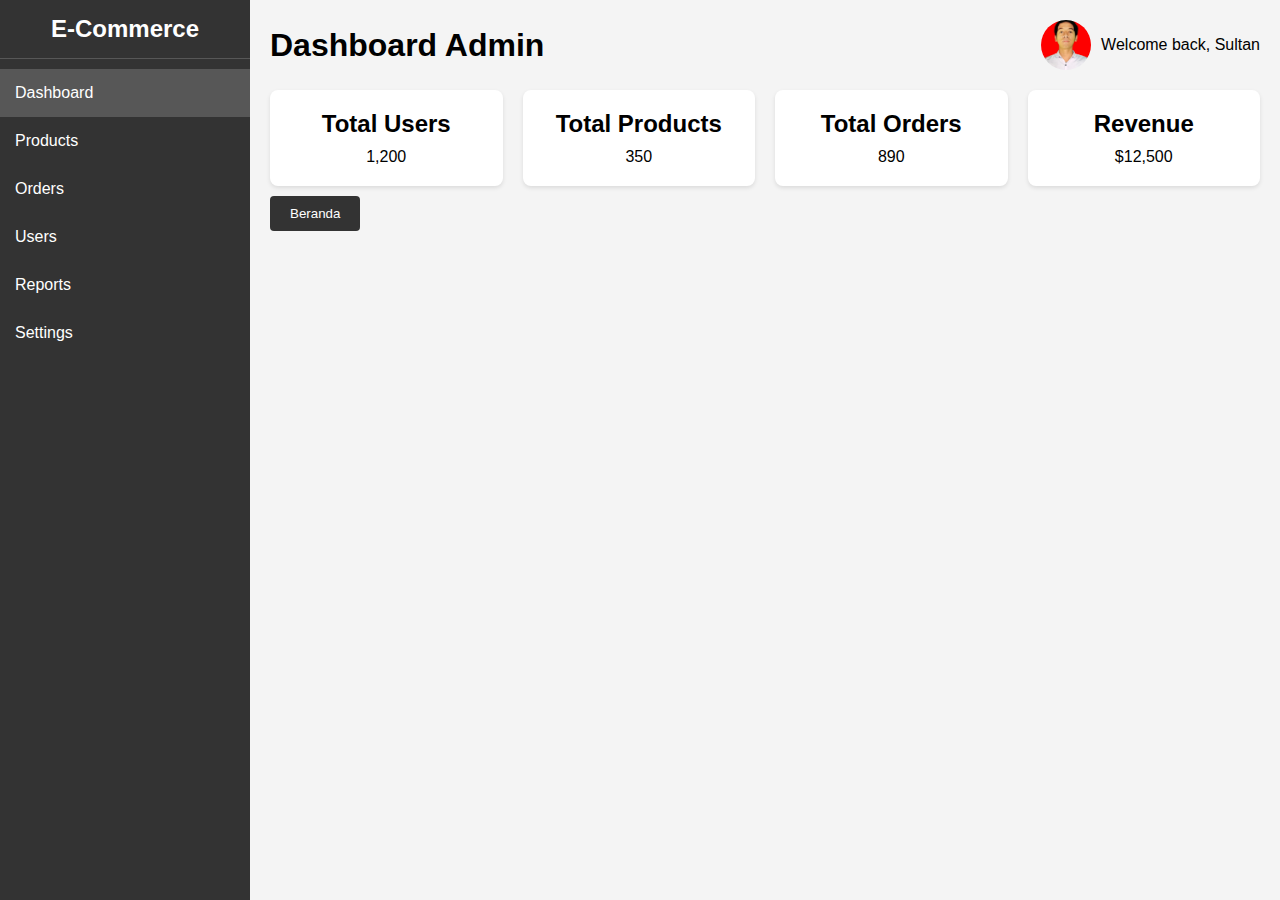
<file: dashboaardadmin.html>
<!DOCTYPE html>
<html lang="en">
  <head>
    <meta charset="UTF-8" />
    <meta name="viewport" content="width=device-width, initial-scale=1.0" />
    <title>E-Commerce Dashboard</title>
    <link rel="stylesheet" href="css/admin.css" />
  </head>
  <body>
    <div class="container">
      <!-- Sidebar -->
      <aside class="sidebar">
        <h2>E-Commerce</h2>
        <ul>
          <li><a href="#" class="active">Dashboard</a></li>
          <li><a href="#">Products</a></li>
          <li><a href="#">Orders</a></li>
          <li><a href="#">Users</a></li>
          <li><a href="#">Reports</a></li>
          <li><a href="#">Settings</a></li>
        </ul>
      </aside>

      <!-- Main Content -->
      <div class="main-content">
        <header class="header">
          <h1>Dashboard Admin</h1>
          <div class="user-info">
            <img
              src="Gambarkomik/gambar_sultan.jpg"
              alt="Profile"
              class="logo"
            />
            <p>Welcome back, Sultan</p>
          </div>
        </header>

        <section class="cards">
          <div class="card">
            <h3>Total Users</h3>
            <p>1,200</p>
          </div>
          <div class="card">
            <h3>Total Products</h3>
            <p>350</p>
          </div>
          <div class="card">
            <h3>Total Orders</h3>
            <p>890</p>
          </div>
          <div class="card">
            <h3>Revenue</h3>
            <p>$12,500</p>
          </div>
        </section>
        <form action="protofolio.html" method="get">
          <button type="submit" class="button">beranda</button>
        </form>
      </div>
    </div>
    <script src="js/Admin.js"></script>
  </body>
</html>
</file>
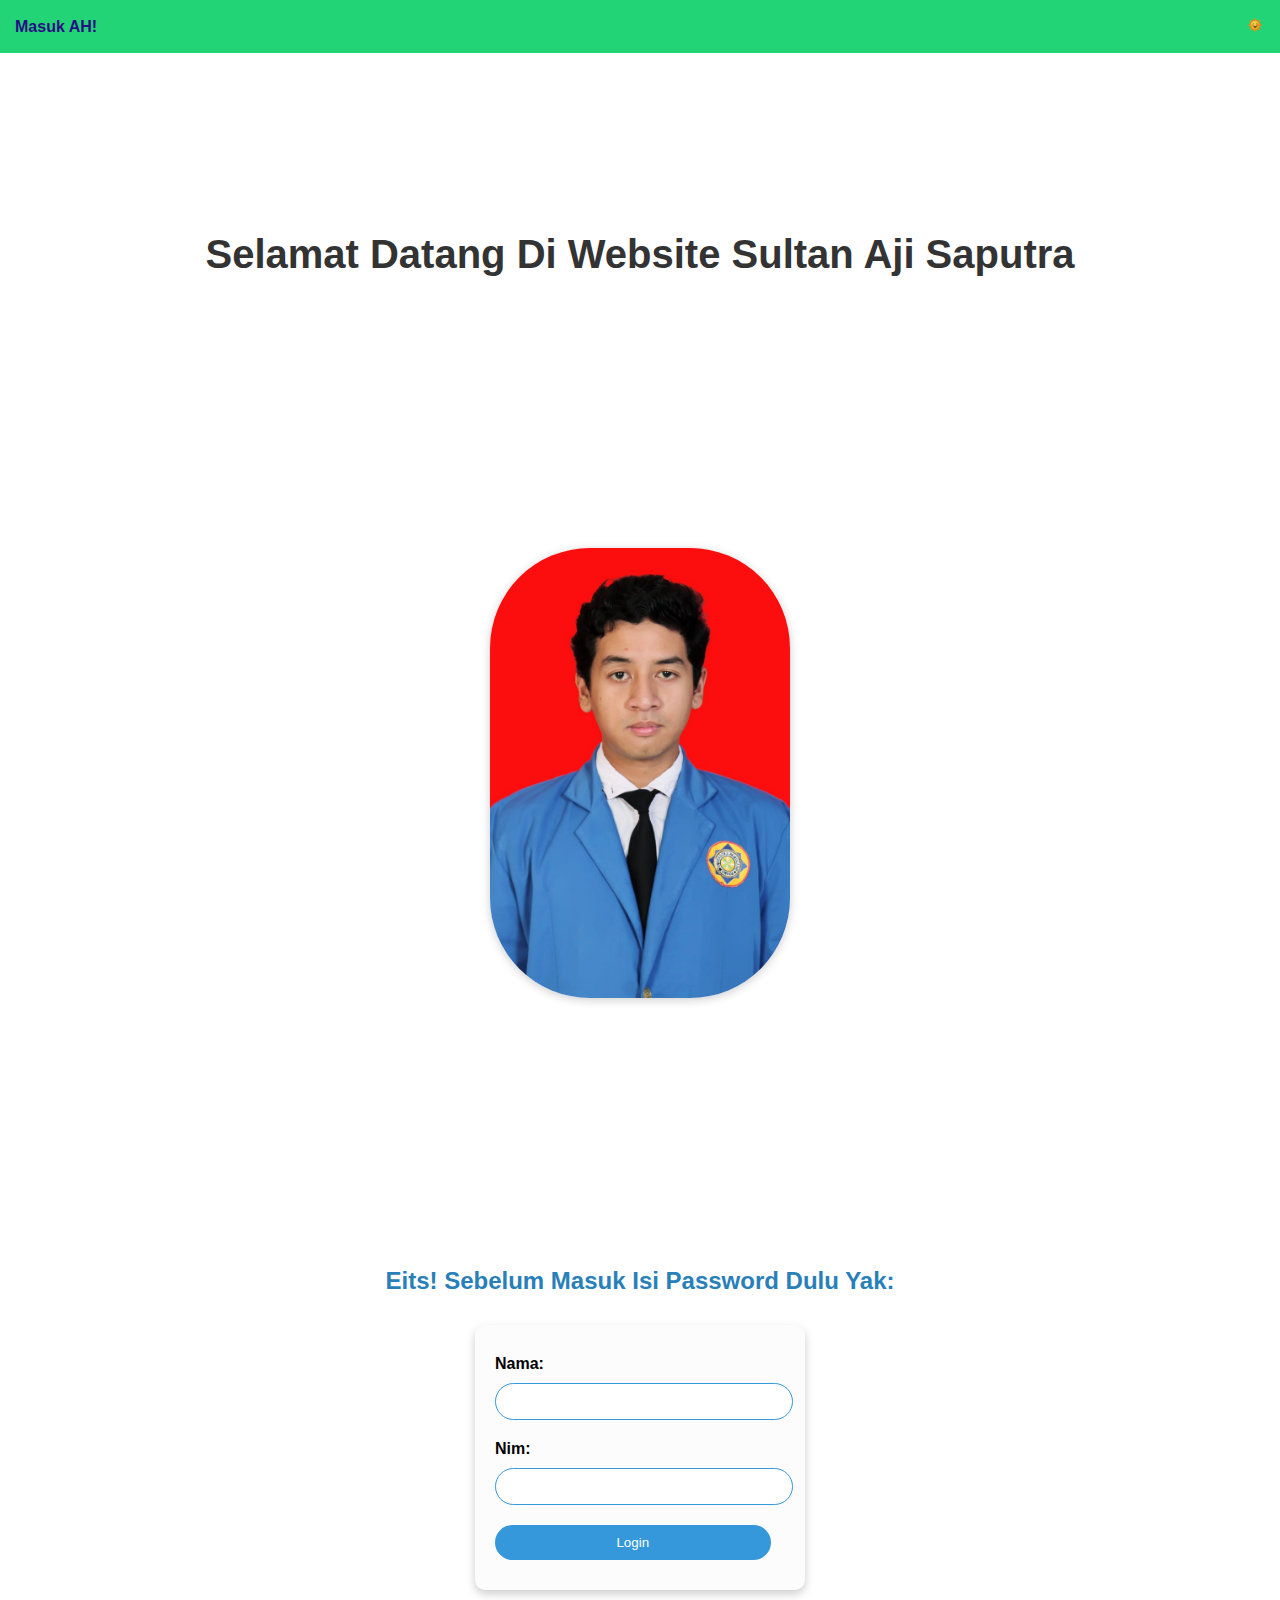
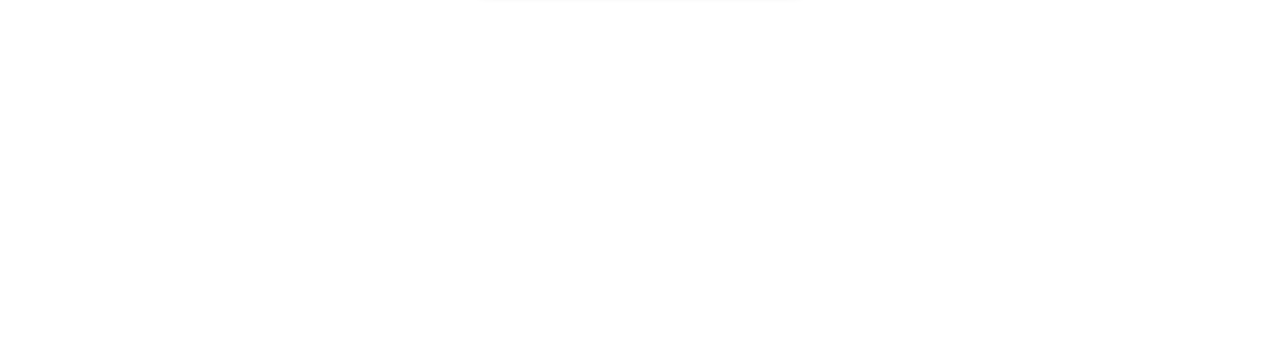
<file: formlogin.html>
<!DOCTYPE html>
<html lang="en">
  <head>
    <meta charset="UTF-8" />
    <meta name="viewport" content="width=device-width, initial-scale=1.0" />
    <title>From Login</title>
    <link rel="stylesheet" href="css/formlogin.css" />
    <!-- Corrected file path -->
  </head>

  <body class="light-mode">
    <!-- Header Section -->
    <header>
      <nav>
        <a href="#">Masuk AH!</a>
        <button id="toggle-mode" aria-label="Toggle Dark/Light Mode">
          <img
            src="Gambarkomik/matahari anjay.png"
            alt="Light Mode"
            class="mode-icon"
          />
          <img
            src="Gambarkomik/bulan aja.png"
            alt="Dark Mode"
            class="mode-icon"
            style="display: none"
          />
        </button>
      </nav>
    </header>

    <!-- Welcome Message -->
    <section>
      <h1>Selamat Datang Di Website Sultan Aji Saputra</h1>
    </section>

    <!-- Image Section -->
    <section>
      <img src="Gambarkomik/sultanke2.jpg" alt="Gambarsultanke2" class="logo" />
    </section>

    <!-- Login Form -->
    <section>
      <h2>Eits! Sebelum Masuk Isi Password Dulu Yak:</h2>
      <form action="protofolio.html" method="get">
        <label for="nama">Nama:</label>
        <input type="text" id="nama" name="nama" required />

        <label for="nim">Nim:</label>
        <input type="text" id="nim" name="nim" required />

        <input type="submit" value="Login" />
      </form>
    </section>

    <!-- Link to External JavaScript File -->
    <script src="js/togle-mode.js"></script>
  </body>
</html>
</file>
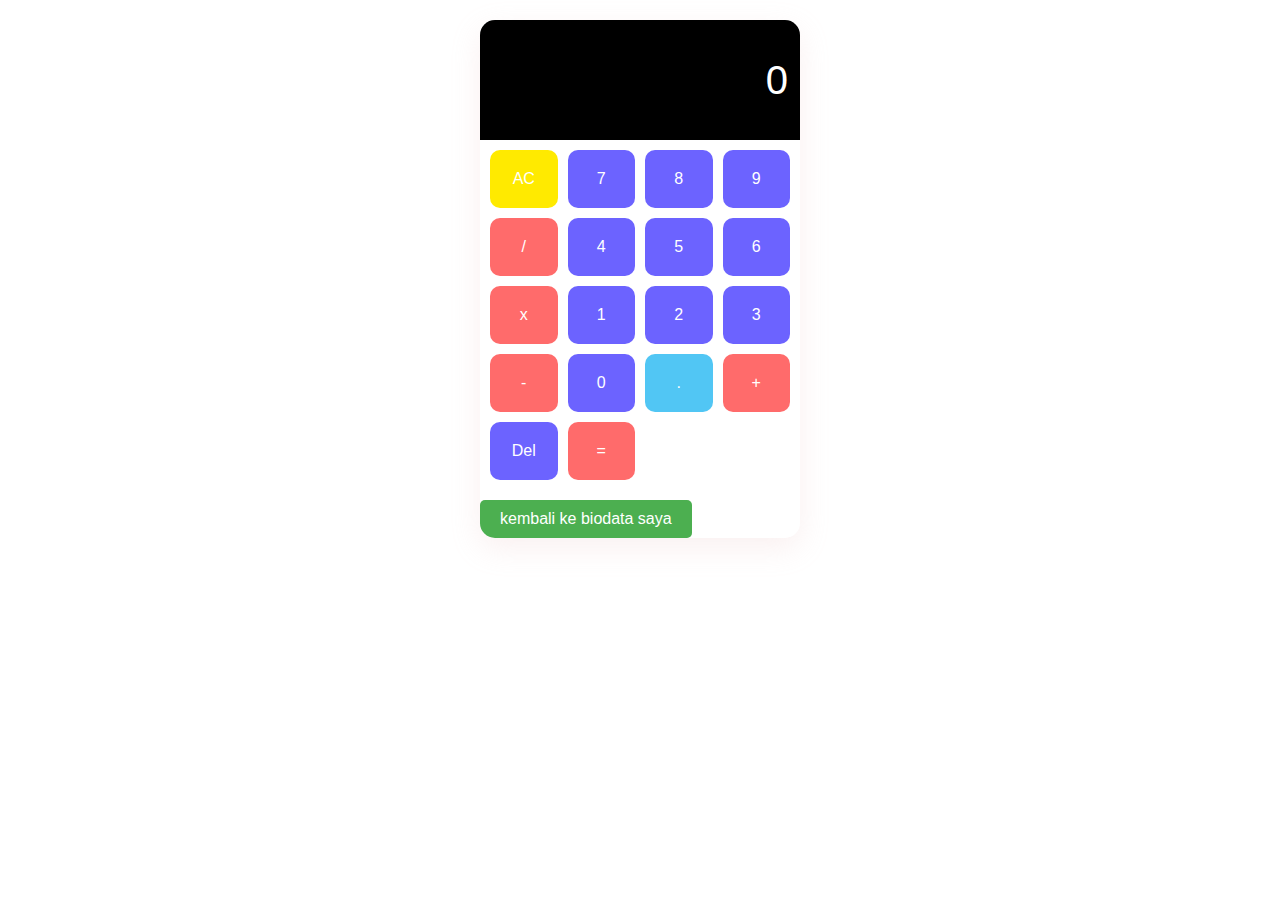
<file: kalkulator.html>
<!DOCTYPE html>
<html lang="id">
  <head>
    <meta charset="UTF-8" />
    <meta name="viewport" content="width=device-width, initial-scale=1.0" />
    <link rel="stylesheet" href="css/kalkulator.css" />
    <title>Kalkulator</title>
  </head>
  <body>
    <div class="calculator">
      <input type="text" class="calculator-screen" disabled />
      <div class="calculator-keys">
        <!-- Tombol "AC" untuk menghapus semua input -->
        <button class="operator all-clear" value="clear">AC</button>

        <!-- Angka dan operator lainnya -->
        <button value="7">7</button>
        <button value="8">8</button>
        <button value="9">9</button>
        <button class="operator" value="/">/</button>

        <button value="4">4</button>
        <button value="5">5</button>
        <button value="6">6</button>
        <button class="operator" value="*">x</button>
        <!-- Perbaiki value menjadi '*' -->

        <button value="1">1</button>
        <button value="2">2</button>
        <button value="3">3</button>
        <button class="operator" value="-">-</button>

        <button value="0">0</button>
        <button class="decimal" value=".">.</button>
        <button class="operator" value="+">+</button>

        <!-- Jika ingin menghapus input saat ini, kita bisa menambahkan fungsi ke tombol ini -->
        <button onclick="deleteLast()">Del</button>

        <!-- Tombol "=" untuk menampilkan hasil -->
        <button class="operator" value="=">=</button>
      </div>
      <form action="protofolio.html" method="get">
        <button type="submit" class="button">kembali ke biodata saya</button>
      </form>
    </div>

    <script src="js/Kalkulator.js"></script>
  </body>
</html>
</file>
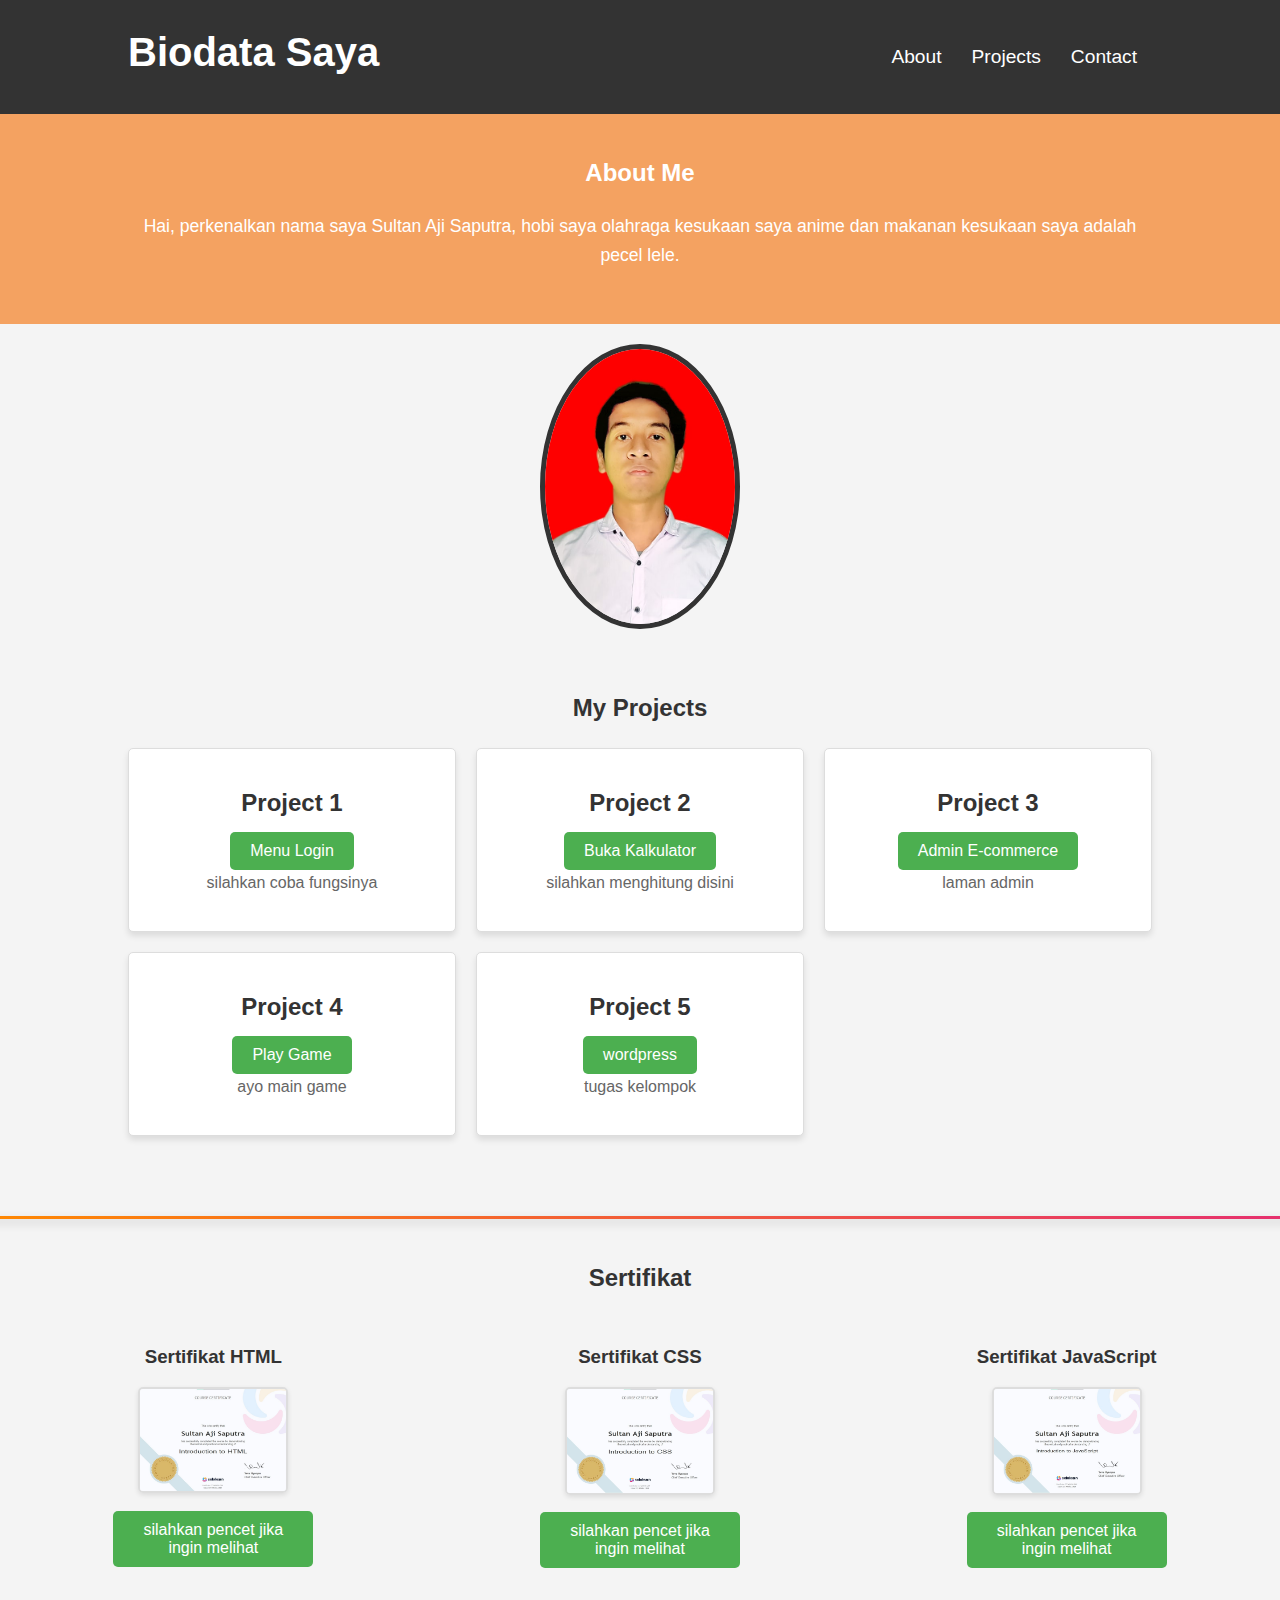
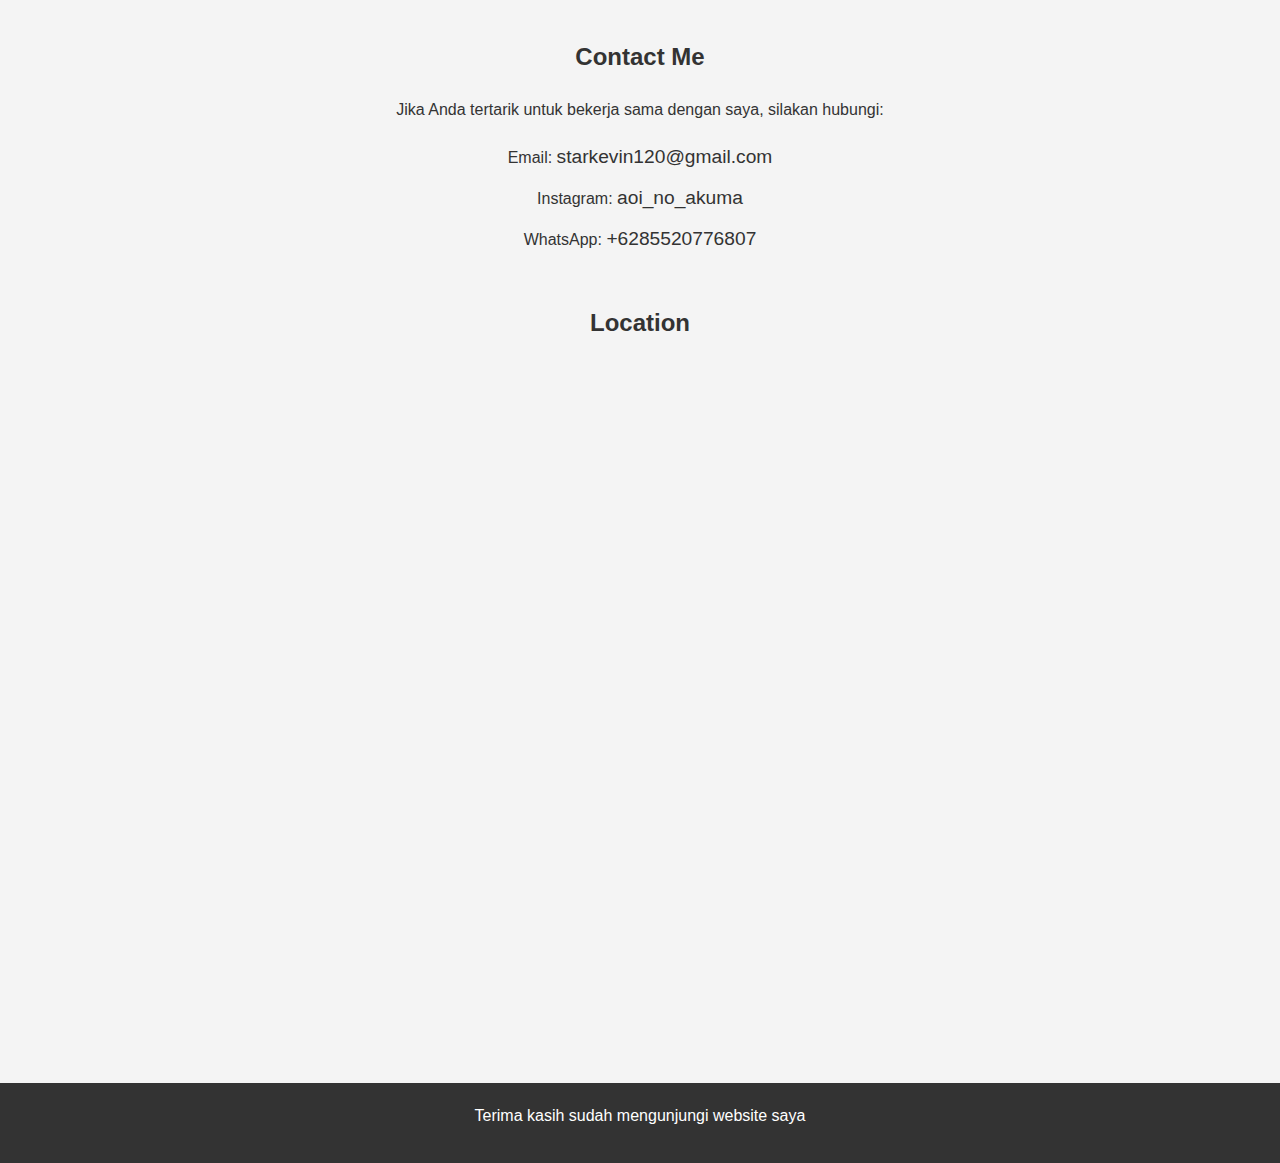
<file: protofolio.html>
<!DOCTYPE html>
<html lang="en">
  <head>
    <meta charset="UTF-8" />
    <meta name="viewport" content="width=device-width, initial-scale=1.0" />
    <title>Portofolio</title>
    <link rel="stylesheet" href="css/portofolio.css" />
    <link rel="stylesheet" href="css/sertifikat.css" />
    <link rel="stylesheet" href="css/gaya_divider.css" />
    <style>
      html {
        scroll-behavior: smooth; /* CSS Smooth Scroll */
      }
    </style>
  </head>

  <body>
    <!-- Header Section -->
    <header>
      <div class="container">
        <h1>Biodata Saya</h1>
        <nav>
          <ul>
            <li><a href="#about">About</a></li>
            <li><a href="#projects">Projects</a></li>
            <li><a href="#contact">Contact</a></li>
          </ul>
        </nav>
      </div>
    </header>

    <!-- About Section -->
    <section id="about" class="section">
      <div class="container">
        <h2>About Me</h2>
        <p>
          Hai, perkenalkan nama saya Sultan Aji Saputra, hobi saya olahraga
          kesukaan saya anime dan makanan kesukaan saya adalah pecel lele.
        </p>
      </div>
    </section>

    <!-- Image Section -->
    <div class="container">
      <img
        src="Gambarkomik/gambar_sultan.jpg"
        alt="Gambar_Sultan"
        class="logo"
      />
    </div>

    <!-- Projects Section -->
    <section id="projects" class="section">
      <div class="container">
        <h2>My Projects</h2>
        <div class="projects-grid">
          <div class="project">
            <h3>Project 1</h3>
            <form action="formlogin.html" method="get">
              <button type="submit" class="button">Menu Login</button>
            </form>
            <p>silahkan coba fungsinya</p>
          </div>
          <div class="project">
            <h3>Project 2</h3>
            <form action="kalkulator.html" method="get">
              <button type="submit" class="button">Buka Kalkulator</button>
            </form>
            <p>silahkan menghitung disini</p>
          </div>
          <div class="project">
            <h3>Project 3</h3>
            <form action="dashboaardadmin.html" method="get">
              <button type="submit" class="button">Admin E-commerce</button>
            </form>
            <p>laman admin</p>
          </div>
          <div class="project">
            <h3>Project 4</h3>
            <form action="index.html" method="get">
              <button type="submit" class="button">Play Game</button>
            </form>
            <p>ayo main game</p>
          </div>
          <div class="project">
            <h3>Project 5</h3>
            <form action="https://buahdansayuran.store/" method="get">
              <button type="submit" class="button">wordpress</button>
            </form>
            <p>tugas kelompok</p>
          </div>
        </div>
      </div>
    </section>
    

        <div class="section-divider"></div>

        <h2>Sertifikat</h2>
        <div class="certificates-grid">
          <div class="certificate">
            <h3>Sertifikat HTML</h3>
            <img
              src="Gambarkomik/sertifikat html.jpeg"
              alt="Gambar sertifikat html"
              class="certificate-image"
            />
            <button
              type="button"
              class="button"
              onclick="window.open('Gambarkomik/sertifikat html.jpeg')"
            >
              silahkan pencet jika ingin melihat
            </button>
          </div>
          <div class="certificate">
            <h3>Sertifikat CSS</h3>
            <img
              src="Gambarkomik/sertifikat css.jpeg"
              alt="Gambar sertifikat css"
              class="certificate-image"
            />
            <button
              type="button"
              class="button"
              onclick="window.open('Gambarkomik/sertifikat css.jpeg')"
            >
              silahkan pencet jika ingin melihat
            </button>
          </div>
          <div class="certificate">
            <h3>Sertifikat JavaScript</h3>
            <img
              src="Gambarkomik/sertifikat javascript.jpeg"
              alt="Gambar sertifikat javascript"
              class="certificate-image"
            />
            <button
              type="button"
              class="button"
              onclick="window.open('Gambarkomik/sertifikat javascript.jpeg')"
            >
              silahkan pencet jika ingin melihat
            </button>
          </div>
        </div>
      </div>
    </section>

    <!-- Contact Section -->
    <section id="contact" class="section">
      <div class="container">
        <h2>Contact Me</h2>
        <p class="center-text">
          Jika Anda tertarik untuk bekerja sama dengan saya, silakan hubungi:
        </p>
        <ul>
          <li>
            Email:
            <a href="mailto:starkevin120@gmail.com">starkevin120@gmail.com</a>
          </li>
          <li>
            Instagram:
            <a href="https://www.instagram.com/aoi_no_akuma" target="_blank"
              >aoi_no_akuma</a
            >
          </li>
          <li>
            WhatsApp:
            <a href="https://wa.me/6285520776807" target="_blank"
              >+6285520776807</a
            >
          </li>
        </ul>
      </div>
    </section>

    <h2>Location</h2>
    <div class="map-container">
      <iframe
        src="https://www.google.com/maps/embed?pb=!1m18!1m12!1m3!1d63450.244510896526!2d106.683539755521!3d-6.310898017955359!2m3!1f0!2f0!3f0!3m2!1i1024!2i768!4f13.1!3m3!1m2!1s0x2e69f01d4b4ce1fb%3A0x401576d14fed710!2sCiputat%2C%20South%20Tangerang%20City%2C%20Banten%2C%20Indonesia!5e0!3m2!1sen!2sus!4v1728210008662!5m2!1sen!2sus"
        width="100%"
        height="100%"
        style="border: 0"
        allowfullscreen=""
        loading="lazy"
      >
      </iframe>
    </div>

    <!-- Footer -->
    <footer>
      <div class="container">
        <p>Terima kasih sudah mengunjungi website saya</p>
      </div>
    </footer>

    <!-- Link to External JavaScript File -->
    <script src="js/smooth-scroll.js"></script>
  </body>
</html>
</file>
<file: css/formlogin.css>
/* pemogramanweb1.css */

body {
  font-family: "Arial", sans-serif;
  transition: background-color 0.3s, color 0.3s;
  margin: 0;
  padding: 0;
}

.light-mode {
  background-color: #ffffff;
  /* White background */
  color: #000000;
  /* Black text */
}

.dark-mode {
  background-color: #121212;
  /* Dark background */
  color: #ffffff;
  /* White text */
}

header {
  background-color: #23d476;
  /* Bright Blue */
  padding: 15px;
  text-align: center;
}

header nav {
  display: flex;
  justify-content: space-between;
  align-items: center;
}

header nav a {
  color: #270e85;
  /* White text */
  text-decoration: none;
  font-weight: bold;
  margin-right: 20px;
}

header nav button {
  background: none;
  /* No background */
  border: none;
  /* No border */
  cursor: pointer;
  /* Pointer cursor */
  padding: 0;
  /* Remove padding */
}

img {
  width: 20px;
  /* Adjusted image size */
  height: 20px;
  /* Adjusted image size */
}

h1 {
  margin-top: -200px;
  color: #333;
  font-size: 2.5em;
}

.light-mode h1 {
  color: #333;
  /* Black text for light background */
}

/* Dark mode */
.dark-mode h1 {
  color: #fff;
  /* White text for dark background */
}

h2 {
  font-size: 1.5em;
  margin: -400px 0 10px 0;
  /* 20px top, 10px bottom */
  color: #2980b9;
  /* Bright Blue */
}

form {
  margin-top: 20px;
  /* Adjusted margin to create space above the form */
  background-color: #fdfcfc;
  /* Light background */
  padding: 20px;
  border-radius: 10px;
  box-shadow: 0 4px 10px rgba(0, 0, 0, 0.2);
  max-width: 290px;
  width: 100%;
  /* Make form responsive */
}

section {
  display: flex;
  /* Use Flexbox for centering */
  flex-direction: column;
  /* Stack items vertically */
  justify-content: center;
  /* Center items vertically */
  align-items: center;
  /* Center items horizontally */
  height: auto;
  /* Let section height adjust automatically */
  margin: 20px 0;
  /* Add margin above and below each section */
}

.logo {
  margin-top: -450px;
  /* Move the logo up */
  width: 60%;
  /* Adjusted responsive width */
  max-width: 300px;
  /* Reduced maximum width for larger screens */
  height: auto;
  /* Maintain aspect ratio */
  border-radius: 100px;
  /* Slightly smaller rounded corners */
  box-shadow: 0 2px 10px rgba(0, 0, 0, 0.2);
  /* Slightly reduced shadow effect */
  transition: transform 0.3s;
  /* Smooth transformation */
}

.logo:hover {
  transform: scale(1.05);
  /* Slight zoom on hover */
}

section {
  display: flex;
  /* Enable Flexbox */
  flex-direction: column;
  /* Stack items vertically */
  justify-content: center;
  /* Center items vertically */
  align-items: center;
  /* Center items horizontally */
  height: 70vh;
  /* Full height of the viewport */
  margin: 0;
  /* Remove default margin */
}

label {
  font-weight: bold;
  margin-top: 10px;
  display: block;
}

input[type="text"],
input[type="submit"] {
  width: 95%;
  padding: 10px;
  margin: 10px 0;
  border: 1px solid #3498db;
  /* Bright Blue */
  border-radius: 90px;
}

input[type="submit"] {
  background-color: #3498db;
  /* Bright Blue */
  color: white;
  border: none;
  cursor: pointer;
  transition: background-color 0.3s;
}

input[type="submit"]:hover {
  background-color: #2980b9;
  /* Darker Blue */
}
</file>
<file: css/kalkulator.css>
.calculator {
  border-radius: 15px;
  box-shadow: 0 10px 30px rgba(228, 182, 182, 0.2);
  overflow: hidden;
  width: 320px;
  margin: 20px auto; /* Center kalkulator */
  background-color: white; /* Tambahkan warna latar belakang untuk kalkulator */
}

.calculator-screen {
  width: 90%;
  height: 80px;
  border: none;
  background-color: #000000;
  color: white;
  font-size: 2.5rem;
  text-align: right;
  padding: 20px;
  border-radius: 10px 10px 0 0;
  box-shadow: inset 0 -2px 10px rgba(0, 0, 0, 0.3);
}

.calculator-keys {
  display: grid;
  grid-template-columns: repeat(4, 1fr);
  gap: 10px;
  padding: 10px;
}

.calculator-keys button {
  font-size: 1rem;
  padding: 20px;
  border: none;
  border-radius: 10px;
  background-color: #6c63ff;
  color: white;
  cursor: pointer;
  transition: background-color 0.3s ease, transform 0.2s ease;
}

.calculator-keys button:hover {
  background-color: #5a52d2;
  transform: scale(1.05);
}

.calculator-keys .operator {
  background-color: #ff6b6b;
}

.calculator-keys .operator:hover {
  background-color: #f45c5c;
}

.calculator-keys .all-clear {
  background-color: #ffea00;
}

.calculator-keys .all-clear:hover {
  background-color: #ffd700;
}

.calculator-keys .decimal {
  background-color: #51c6f4;
}

.calculator-keys .decimal:hover {
  background-color: #4db8e6;
}
.button {
  background-color: #4caf50; /* Hijau */
  color: white; /* Teks putih */
  padding: 10px 20px; /* Padding tombol */
  border: none; /* Tanpa border */
  border-radius: 5px; /* Sudut melengkung */
  cursor: pointer; /* Tanda kursor saat hover */
  font-size: 16px; /* Ukuran font */
  margin-top: 10px; /* Jarak atas */
}

.button:hover {
  background-color: #45a049; /* Warna tombol saat hover */
}
</file>
<file: css/sertifikat.css>
.certificates-grid {
  display: flex; /* Use flexbox for horizontal alignment */
  justify-content: space-around; /* Space out the certificates evenly */
  flex-wrap: wrap; /* Allow items to wrap to the next line on smaller screens */
  margin: 20px 0; /* Add some margin for spacing */
}

.certificate {
  text-align: center; /* Center text and buttons in each certificate box */
  margin: 10px; /* Add some margin between each certificate */
  width: 200px; /* Optional: Set a fixed width for each certificate */
}

.certificate-image {
  max-width: 150px; /* Limit the image width */
  height: auto; /* Maintain aspect ratio */
  border: 2px solid #ddd; /* Optional: Add a border to images */
  border-radius: 5px; /* Optional: Add rounded corners */
  box-shadow: 0 2px 5px rgba(0, 0, 0, 0.1); /* Optional: Add a subtle shadow */
}

.button {
  margin-top: 10px; /* Add space between the image and the button */
  padding: 10px 20px; /* Add padding for the button */
  background-color: #4caf50; /* Button color */
  color: white; /* Text color for button */
  border: none; /* Remove default border */
  border-radius: 5px; /* Rounded corners for button */
  cursor: pointer; /* Change cursor on hover */
  display: block; /* Ensure the button is a block element */
  margin-left: auto; /* Center the button */
  margin-right: auto; /* Center the button */
}

.button:hover {
  background-color: #45a049; /* Darken button color on hover */
}
</file>
<file: css/gaya_divider.css>
/* Section Divider Styles */
.section-divider {
  width: calc(100% + 80px); /* Increase the width to extend the line */
  height: 3px;
  background: linear-gradient(to right, #ff8a00, #e52e71);
  margin: 40px -40px; /* Negative margins to pull the line out on both sides */
  border-radius: 5px;
  box-shadow: 0px 4px 10px rgba(0, 0, 0, 0.2);
}
</file>
<file: css/admin.css>
/* Reset dasar */
* {
  box-sizing: border-box;
  margin: 0;
  padding: 0;
}

body {
  font-family: Arial, sans-serif;
  background-color: #f4f4f4;
  transition: background-color 0.3s, color 0.3s;
}

/* Sidebar */
.sidebar {
  width: 250px;
  background-color: #333;
  color: white;
  position: fixed;
  height: 100vh;
  overflow-y: auto; /* Agar sidebar dapat di-scroll jika kontennya panjang */
}

.sidebar h2 {
  text-align: center;
  padding: 15px 0;
  margin-bottom: 10px;
  border-bottom: 1px solid #575757;
}

.sidebar a {
  display: block;
  padding: 15px;
  color: white;
  text-decoration: none;
  transition: background-color 0.3s;
}

.sidebar a:hover {
  background-color: #575757;
}

.sidebar a.active {
  background-color: #575757;
}

/* Main Content */
.main-content {
  margin-left: 250px;
  padding: 20px;
  transition: background-color 0.3s, color 0.3s;
}

/* Header */
.header {
  display: flex;
  justify-content: space-between;
  align-items: center;
  margin-bottom: 20px;
}

.user-info {
  display: flex;
  align-items: center;
  gap: 10px;
}

.user-info img.logo {
  width: 50px;
  height: 50px;
  border-radius: 50%;
  object-fit: cover;
}

/* Cards (Horizontal Layout) */
.cards {
  display: flex;
  gap: 20px;
  flex-wrap: wrap; /* Agar responsif jika layar lebih kecil */
}

.card {
  flex: 1;
  min-width: 200px;
  padding: 20px;
  background-color: white;
  border-radius: 8px;
  box-shadow: 0 2px 4px rgba(0, 0, 0, 0.1);
  text-align: center;
  transition: background-color 0.3s, color 0.3s;
}

.card h3 {
  margin-bottom: 10px;
  font-size: 1.5rem;
}

/* Button */
button {
  padding: 10px 20px;
  margin-top: 10px;
  cursor: pointer;
  border: none;
  border-radius: 4px;
  background-color: #333;
  color: white;
  transition: background-color 0.3s, color 0.3s;
}

button:hover {
  background-color: #575757;
}

/* Dark mode */
.dark-mode {
  background-color: #1e1e1e;
  color: white;
}

.dark-mode .card {
  background-color: #333;
  color: white;
}

.dark-mode button {
  background-color: white;
  color: black;
}

.dark-mode .sidebar {
  background-color: #222;
}

.dark-mode .sidebar a {
  color: white;
}

/* Light (White) mode */
.white-mode {
  background-color: #ffffff;
  color: black;
}
</file>
<file: css/portofolio.css>
/* Reset margin and padding */
* {
  margin: 0;
  padding: 0;
  box-sizing: border-box;
}

/* Global Styles */
body {
  font-family: Arial, sans-serif;
  line-height: 1.6;
  background-color: #f4f4f4;
  color: #333;
}

.container {
  width: 80%;
  max-width: 1200px;
  /* Max width for larger screens */
  margin: 0 auto;
}

h1,
h2 {
  text-align: center;
  margin-bottom: 20px;
}

h3 {
  margin: 15px 0;
  /* Space between project titles and descriptions */
}

p {
  margin-bottom: 15px;
  /* Space below paragraphs */
}

/* Section Styles */
.section {
  padding: 40px 0;
}

/* Header Styles */
header {
  background-color: #333;
  color: #fff;
  padding: 20px 0;
}

header h1 {
  font-size: 2.5rem;
  margin-bottom: 10px;
  /* Space below the main title */
}

header nav {
  text-align: right;
  /* Align login link to the right */
}

header nav a {
  color: #fff;
  text-decoration: none;
  font-size: 1.2rem;
}

header nav a:hover {
  color: #f4a261;
}

/* Navigation Menu Styles */
/* Mengatur header untuk menggunakan flexbox */
header .container {
  display: flex;
  /* Menggunakan flexbox */
  justify-content: space-between;
  /* Membagi ruang antara elemen */
  align-items: center;
  /* Menyelaraskan elemen secara vertikal */
}

/* Mengatur navbar untuk meratakan ke kanan */
nav ul {
  list-style: none;
  /* Menghilangkan bullet points */
  display: flex;
  /* Menggunakan flexbox untuk item list */
  justify-content: flex-end;
  /* Meratakan item ke kanan */
  padding: 0;
  /* Menghilangkan padding */
}

nav ul li {
  margin: 0 15px;
  /* Memberikan margin antar item */
}

/* About Section */
#about {
  background-color: #f4a261;
  color: #fff;
}

#about p {
  font-size: 1.1rem;
  text-align: center;
}

/* Image Styling */
.logo {
  display: block;
  width: 200px;
  height: auto;
  margin: 20px auto;
  border-radius: 50%;
  border: 5px solid #333;
}

/* Projects Section */
.projects-grid {
  display: grid;
  grid-template-columns: repeat(
    auto-fit,
    minmax(300px, 1fr)
  ); /* Fleksibel untuk ukuran kolom */
  gap: 20px; /* Jarak antar elemen grid */
  margin-top: 20px; /* Jarak atas dari judul */
}

.project {
  background-color: #fff; /* Latar belakang putih */
  padding: 20px; /* Spasi di dalam setiap elemen */
  border: 1px solid #ddd; /* Batas abu-abu */
  border-radius: 5px; /* Sudut melengkung */
  text-align: center; /* Teks rata tengah */
  box-shadow: 0 4px 6px rgba(0, 0, 0, 0.1); /* Bayangan */
}

.project h3 {
  margin-bottom: 10px;
  font-size: 1.5rem; /* Ukuran font besar */
  color: #333; /* Warna teks utama */
}

.project p {
  font-size: 1rem; /* Ukuran font deskripsi */
  color: #666; /* Warna teks deskripsi */
}

.project .button {
  background-color: #4caf50; /* Warna hijau */
  color: white;
  border: none;
  padding: 10px 20px;
  font-size: 1rem;
  border-radius: 5px;
  cursor: pointer;
}

.project .button:hover {
  background-color: #45a049; /* Warna hijau gelap saat hover */
}

/* Contact Section */
#contact ul {
  list-style: none;
  text-align: center;
  padding: 0;
  /* Remove default padding */
}

#contact ul li {
  margin: 10px 0;
}

#contact ul li a {
  color: #333;
  text-decoration: none;
  font-size: 1.2rem;
}

#contact ul li a:hover {
  color: #f4a261;
}

/* Footer Styles */
footer {
  background-color: #333;
  color: #fff;
  text-align: center;
  padding: 20px 0;
}

footer p {
  font-size: 1rem;
}

.center-text {
  text-align: center;
  /* Menengahkan teks */
  margin: 20px 0;
  /* Memberikan jarak atas dan bawah */
}

.map-container {
  position: relative;
  width: 100%;
  padding-bottom: 56.25%;
  /* 16:9 Aspect Ratio */
  height: 0;
  overflow: hidden;
}

.map-container iframe {
  position: absolute;
  top: 0;
  left: 0;
  width: 100%;
  height: 100%;
}
.button {
  background-color: #4caf50; /* Hijau */
  color: white; /* Teks putih */
  padding: 10px 20px; /* Padding tombol */
  border: none; /* Tanpa border */
  border-radius: 5px; /* Sudut melengkung */
  cursor: pointer; /* Tanda kursor saat hover */
  font-size: 16px; /* Ukuran font */
  margin-top: 10px; /* Jarak atas */
}

.button:hover {
  background-color: #45a049; /* Warna tombol saat hover */
}
</file>
